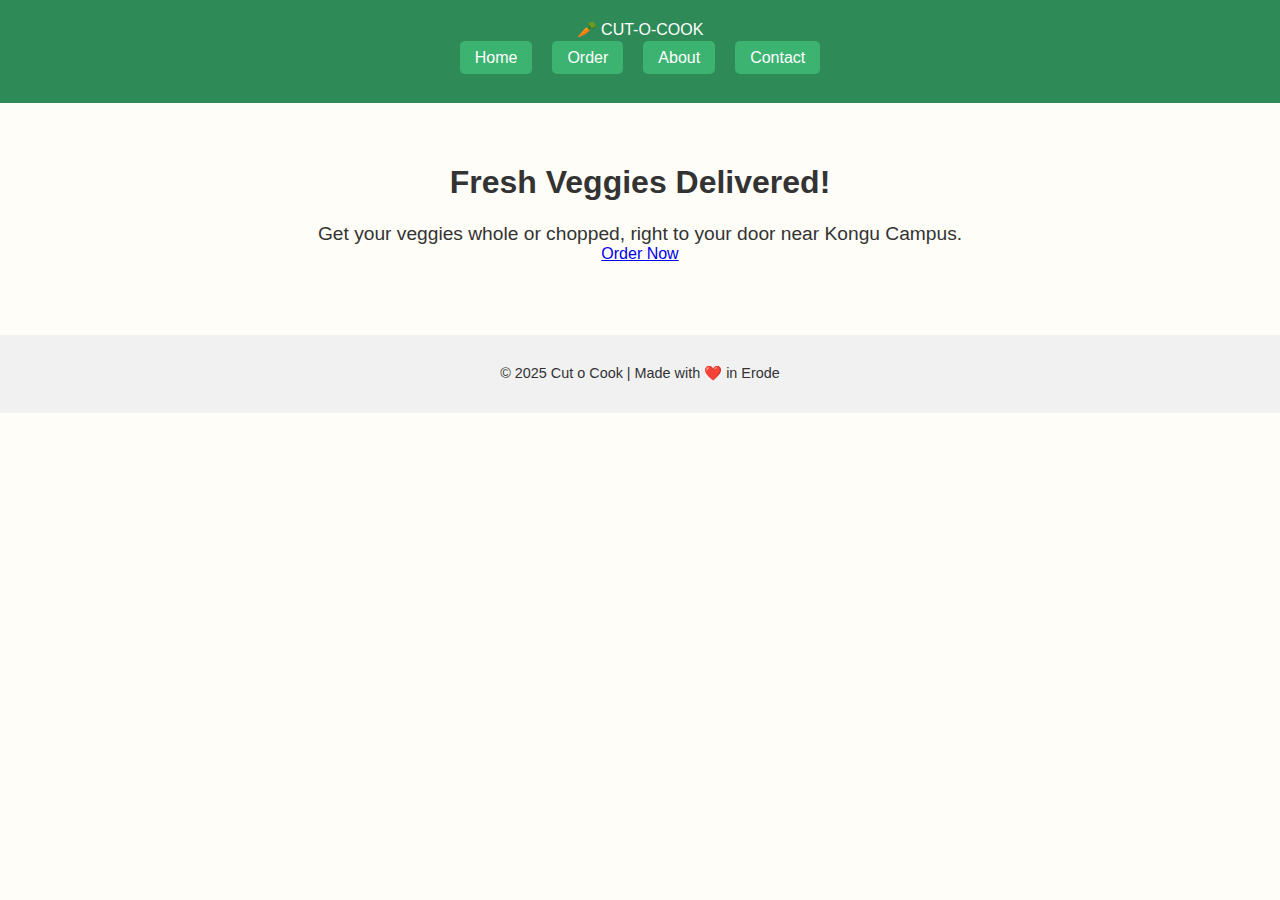
<file: index.html>
<!DOCTYPE html>
<html lang="en">
<head>
  <meta charset="UTF-8" />
  <meta name="viewport" content="width=device-width, initial-scale=1.0" />
  <title>Cut-O-Cook</title>
  <link rel="stylesheet" href="style.css" />
  <link href="https://fonts.googleapis.com/css2?family=Poppins:wght@400;600&display=swap" rel="stylesheet">
</head>
<body>
  <header>
    <nav>
      <div class="logo">🥕 CUT-O-COOK</div>
      <ul>
        <li><a href="index.html">Home</a></li>
        <li><a href="order.html">Order</a></li>
        <li><a href="about.html">About</a></li>
        <li><a href="contact.html">Contact</a></li>
      </ul>
    </nav>
  </header>

  <section class="hero">
    <div class="hero-content">
      <h1>Fresh Veggies Delivered!</h1>
      <p>Get your veggies whole or chopped, right to your door near Kongu Campus.</p>
      <a href="#" class="cta-btn">Order Now</a>
    </div>
  </section>

  <footer>
    <p>&copy; 2025 Cut o Cook | Made with ❤️ in Erode</p>
  </footer>
</body>
</html>
</file>
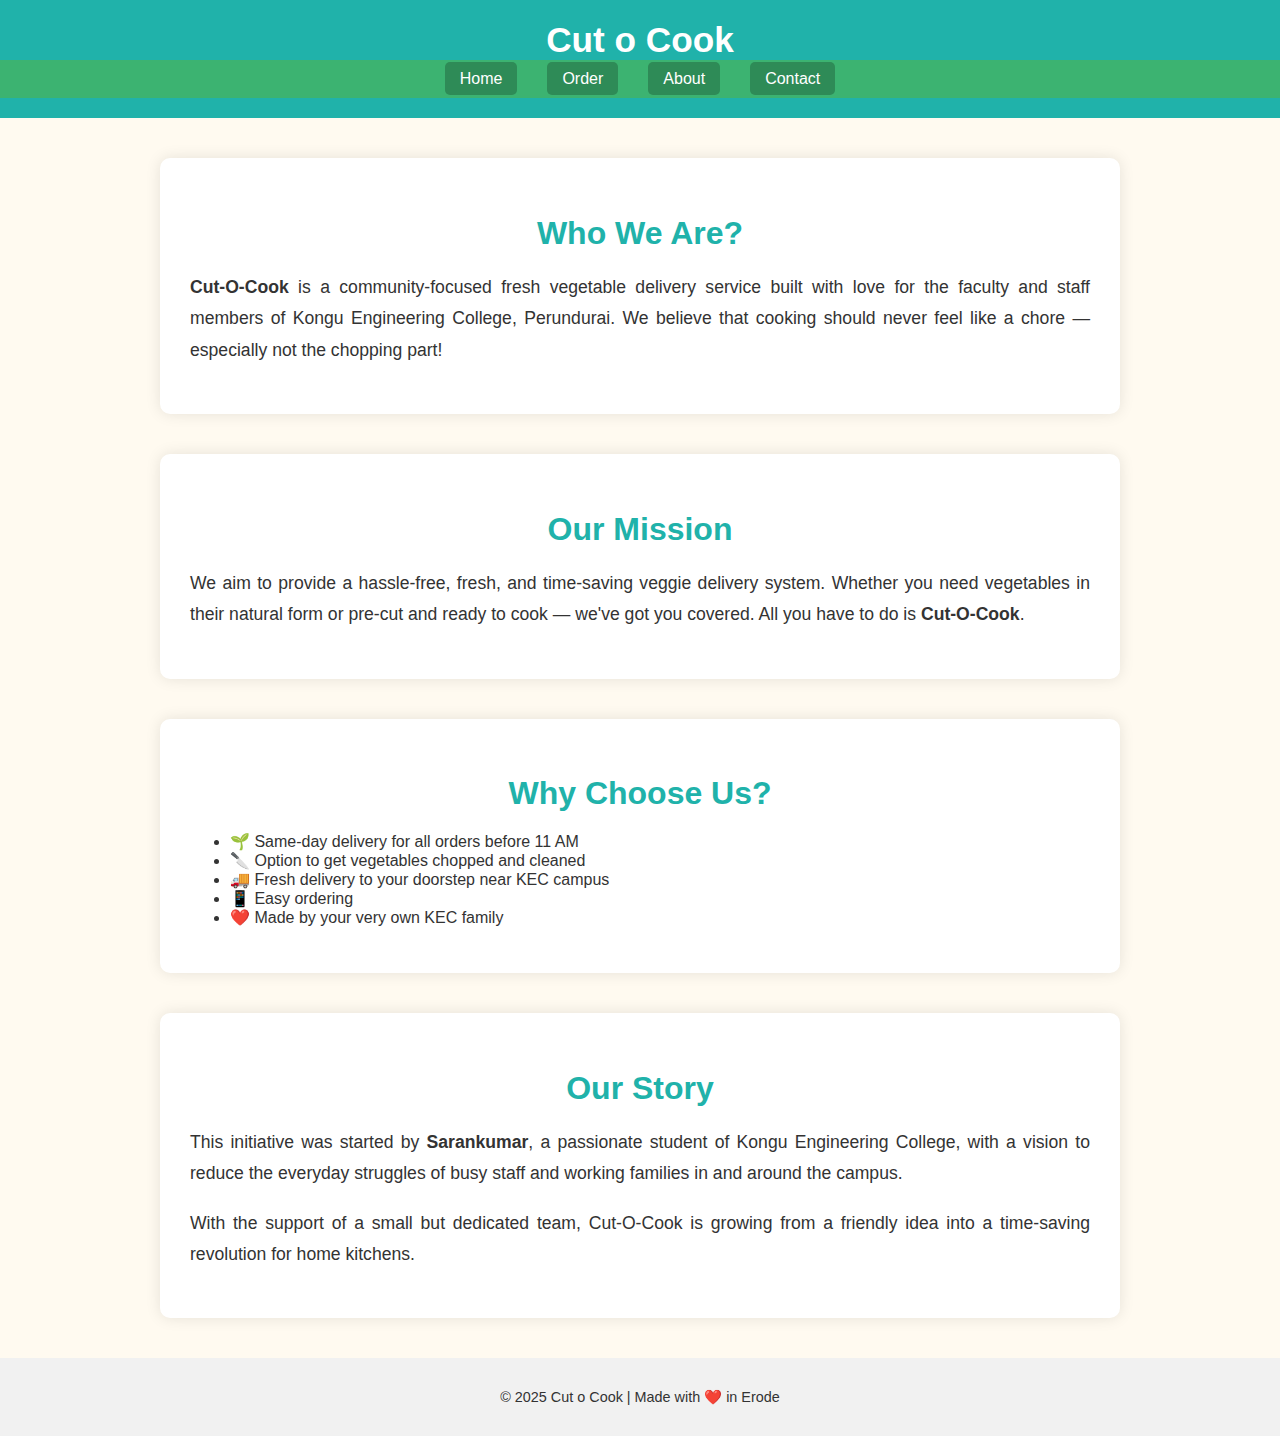
<file: about.html>
<!DOCTYPE html>
<html lang="en">
<head>
  <meta charset="UTF-8">
  <title>About Us - Cut o Cook</title>
  <link rel="stylesheet" href="about.css">
</head>
<body>

  <header>
    <h1>Cut o Cook</h1>
    <nav>
      <ul>
        <li><a href="index.html">Home</a></li>
        <li><a href="order.html">Order</a></li>
        <li><a href="about.html" class="active">About</a></li>
        <li><a href="contact.html">Contact</a></li>
        
      </ul>
    </nav>
  </header>

  <section class="intro">
    <h2>Who We Are?</h2>
    <p><strong>Cut-O-Cook</strong> is a community-focused fresh vegetable delivery service built with love for the faculty and staff members of Kongu Engineering College, Perundurai. We believe that cooking should never feel like a chore — especially not the chopping part!</p>
  </section>

  <section class="mission">
    <h2>Our Mission</h2>
    <p>We aim to provide a hassle-free, fresh, and time-saving veggie delivery system. Whether you need vegetables in their natural form or pre-cut and ready to cook — we've got you covered. All you have to do is <strong>Cut-O-Cook</strong>.</p>
  </section>

  <section class="why-us">
    <h2>Why Choose Us?</h2>
    <ul>
      <li>🌱 Same-day delivery for all orders before 11 AM</li>
      <li>🔪 Option to get vegetables chopped and cleaned</li>
      <li>🚚 Fresh delivery to your doorstep near KEC campus</li>
      <li>📱 Easy ordering </li>
      <li>❤️ Made by your very own KEC family</li>
    </ul>
  </section>

  <section class="story">
    <h2>Our Story</h2>
    <p>This initiative was started by <strong>Sarankumar</strong>, a passionate student of Kongu Engineering College, with a vision to reduce the everyday struggles of busy staff and working families in and around the campus.</p>
    <p>With the support of a small but dedicated team, Cut-O-Cook is growing from a friendly idea into a time-saving revolution for home kitchens.</p>
  </section>

  <footer>
    <p>&copy; 2025 Cut o Cook | Made with ❤️ in Erode</p>
  </footer>

</body>
</html>
</file>
<file: style.css>
/* home.css */
body {
    margin: 0;
    padding: 0;
    font-family: 'Segoe UI', sans-serif;
    background-color: #fffdf7;
    color: #333;
  }
  
  header {
    background-color: #2e8b57;
    padding: 20px 0;
    text-align: center;
    color: white;
  }
  
  header h1 {
    margin: 0;
    font-size: 2.5rem;
  }
  
  nav ul {
    list-style: none;
    padding: 0;
    display: flex;
    justify-content: center;
    gap: 20px;
    margin-top: 10px;
  }
  
  nav ul li a {
    text-decoration: none;
    color: white;
    padding: 8px 15px;
    border-radius: 5px;
    background-color: #3cb371;
  }
  
  nav ul li a:hover {
    background-color: #2e8b57;
  }
  
  section {
    padding: 40px;
    text-align: center;
  }
  
  section h2 {
    font-size: 2rem;
    margin-bottom: 15px;
  }
  
  section p {
    font-size: 1.2rem;
    max-width: 700px;
    margin: auto;
  }

  footer {
    background-color: #f1f1f1;
    text-align: center;
    padding: 1rem;
    margin-top: 2rem;
    font-size: 0.9rem;
  }
</file>
<file: about.css>
/* about.css */
body {
    font-family: 'Segoe UI', sans-serif;
    background-color: #fffaf0;
    margin: 0;
    padding: 0;
    color: #333;
  }
  
  header {
    background-color: #20b2aa;
    color: white;
    padding: 20px 0;
    text-align: center;
  }
  
  header h1 {
    margin: 0;
    font-size: 2.2rem;
  }
  
  nav ul {
    list-style: none;
    display: flex;
    justify-content: center;
    background-color: #3cb371;
    padding: 10px 0;
    margin: 0;
  }
  
  nav ul li {
    margin: 0 15px;
  }
  
  nav ul li a {
    color: white;
    text-decoration: none;
    padding: 8px 15px;
    border-radius: 5px;
    background-color: #2e8b57;
  }
  
  nav ul li a:hover {
    background-color: #228b22;
  }
  
  section {
    max-width: 900px;
    margin: 40px auto;
    background: white;
    padding: 30px;
    border-radius: 10px;
    box-shadow: 0 0 15px rgba(0, 0, 0, 0.1);
  }
  
  section h2 {
    color: #20b2aa;
    text-align: center;
    margin-bottom: 20px;
    font-size: 2rem;
  }
  
  section p {
    font-size: 1.1rem;
    line-height: 1.8;
    text-align: justify;
  }

  footer {
    background-color: #f1f1f1;
    text-align: center;
    padding: 1rem;
    margin-top: 2rem;
    font-size: 0.9rem;
  }
</file>
